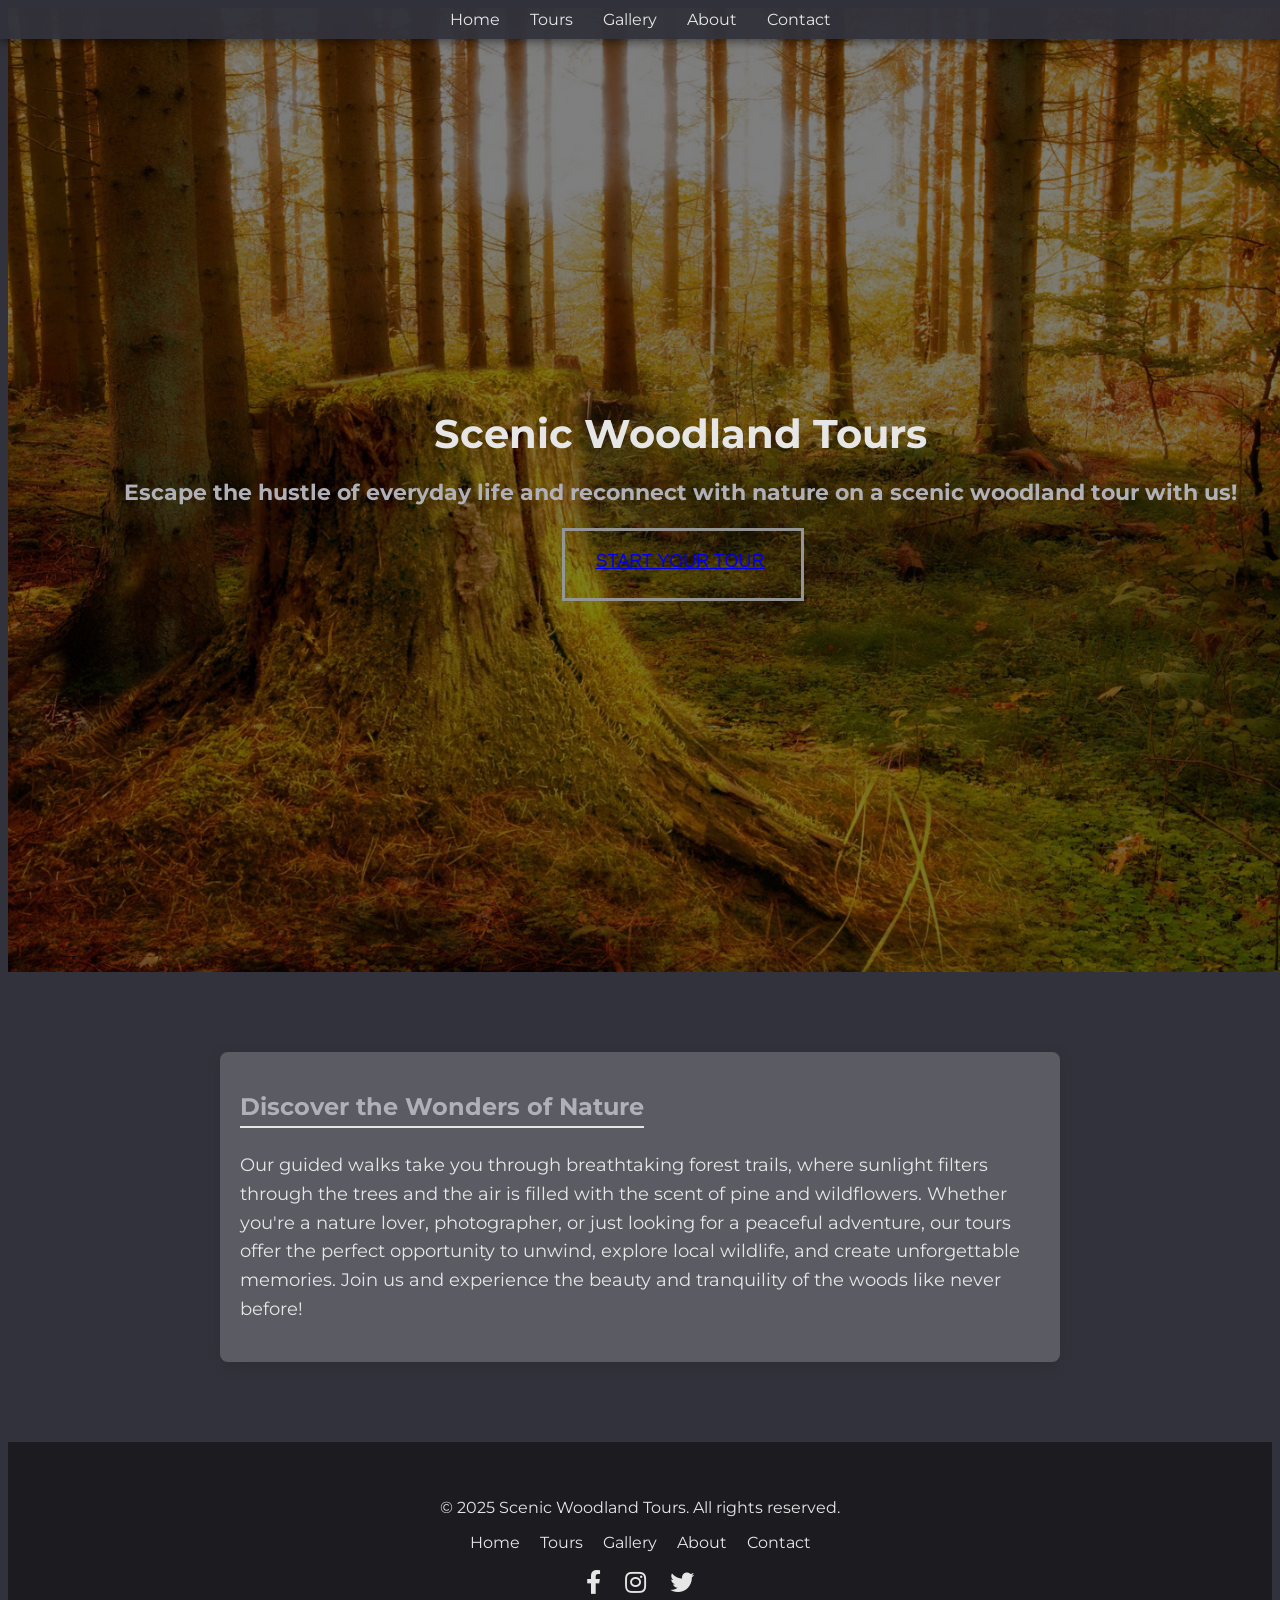
<file: index.html>
<!DOCTYPE html>
<html>

<head>
    <!--Meta info with stylesheet-->
    <title>Scenic Woodland Tours - Home</title>
    <meta charset="UTF-8">
    <meta name="description" content="Scenic Woodland Tours Page">
    <meta name="keywords" content="woodland, tours, wood, forest, walking, hiking, nature, scenic">
    <meta name="author" content="Rory Horne">
    <meta name="viewport" content="width-device-width, initial-scale=1.0">
    <link rel="stylesheet" href="style.css">
    <link href="https://fonts.googleapis.com/css?family=Montserrat" rel="stylesheet" />
    <link href="http://cdnjs.cloudflare.com/ajax/libs/font-awesome/5.15.1/css/all.min.css" rel="stylesheet" />
</head>

<body>
    <!--Navigation Section-->
    <nav>
        <ul>
            <li><a href="index.html">Home</a></li>
            <li><a href="tours.html">Tours</a></li>
            <li><a href="gallery.html">Gallery</a></li>
            <li><a href="about.html">About</a></li>
            <li><a href="contactus.html">Contact</a></li>
        </ul>
    </nav>

    <!--Header Section-->
    <header>
        <div class="container">
            <div class="header-content">
                <h1>Scenic Woodland Tours</h1>
                <h2>Escape the hustle of everyday life and reconnect with nature on a scenic woodland tour with us!</h2>
            </div>
            <div class="button-container">
                <button class="shrink-border"><a href="tours.html">Start Your Tour</a></button>
            </div>
        </div>
    </header>

    <!--Discoveery Section-->
    <section class="chapter-section">
        <!--Sub Header-->
        <h2>Discover the Wonders of Nature</h2>
        <!--Body of Text-->
        <p>
            Our guided walks take you through breathtaking forest trails, where sunlight filters through the trees and
            the air is filled with the scent of pine and wildflowers. Whether you're a nature lover, photographer, or
            just looking for a peaceful adventure, our tours offer the perfect opportunity to unwind, explore local
            wildlife, and create unforgettable memories. Join us and experience the beauty and tranquility of the
            woods like never before!
        </p>
    </section>

    <!--Footer Section-->
    <footer>
        <div class="footer-content">
            <p>&copy; 2025 Scenic Woodland Tours. All rights reserved.</p>
            <ul class="footer-links">
                <li><a href="index.html">Home</a></li>
                <li><a href="tours.html">Tours</a></li>
                <li><a href="gallery.html">Gallery</a></li>
                <li><a href="about.html">About</a></li>
                <li><a href="contactus.html">Contact</a></li>
            </ul>
            <p class="footer-social">
                <a href="https://www.facebook.com" target="_blank"><i class="fab fa-facebook-f"></i></a>
                <a href="https://www.instagram.com" target="_blank"><i class="fab fa-instagram"></i></a>
                <a href="https://www.x.com" target="_blank"><i class="fab fa-twitter"></i></a>
            </p>
        </div>
    </footer>
</body>

</html>
</file>
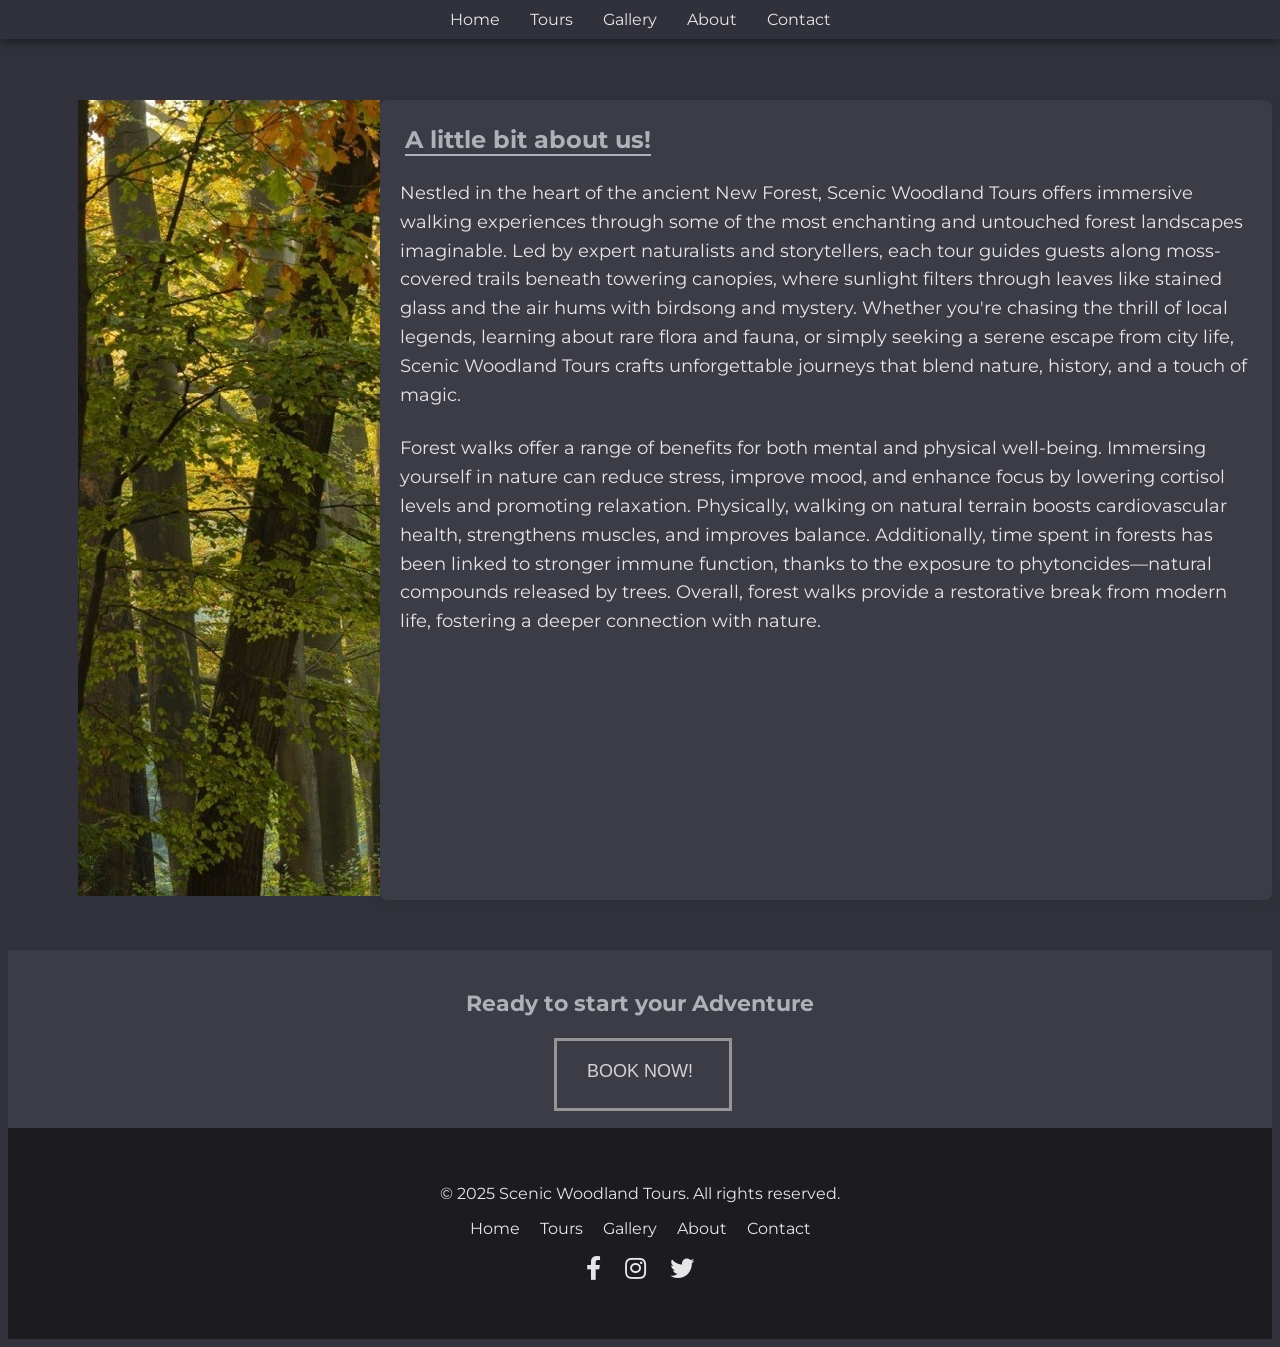
<file: about.html>
<!DOCTYPE html>
<html>

<head>
    <!--Meta info with stylesheet-->
    <title>Scenic Woodland Tours - About</title>
    <meta charset="UTF-8">
    <meta name="description" content="Scenic Woodland Tours Page">
    <meta name="keywords" content="woodland, tours, wood, forest, walking, hiking, nature, scenic">
    <meta name="author" content="Rory Horne">
    <meta name="viewport" content="width-device-width, initial-scale=1.0">
    <link rel="stylesheet" href="style.css">
    <link href="https://fonts.googleapis.com/css?family=Montserrat" rel="stylesheet" />
    <link href="http://cdnjs.cloudflare.com/ajax/libs/font-awesome/5.15.1/css/all.min.css" rel="stylesheet" />
</head>

<body>
    <!--Navigation Section-->
    <nav>
        <ul>
            <li><a href="index.html">Home</a></li>
            <li><a href="tours.html">Tours</a></li>
            <li><a href="gallery.html">Gallery</a></li>
            <li><a href="about.html">About</a></li>
            <li><a href="contactus.html">Contact</a></li>
        </ul>
    </nav>

    <!--This is the About Us section-->
    <div class="two-column-container">
        <div class="img-column"><img src="assets/about-side.jpg" alt="A picture of a lush woodland floor."></div>
        <div class="text-column">
            <section class="about-section">
                <h2>A little bit about us!</h2>
                <p>
                    Nestled in the heart of the ancient New Forest, Scenic Woodland Tours offers immersive walking
                    experiences through some of the most enchanting and untouched forest landscapes imaginable. Led
                    by expert naturalists and storytellers, each tour guides guests along moss-covered trails
                    beneath towering
                    canopies, where sunlight filters through leaves like stained glass and the air hums with
                    birdsong and
                    mystery. Whether you're chasing the thrill of local legends, learning about rare flora and
                    fauna, or simply
                    seeking a serene escape from city life, Scenic Woodland Tours crafts unforgettable journeys that
                    blend nature,
                    history, and a touch of magic.
                </p>
                <p>
                    Forest walks offer a range of benefits for both mental and physical well-being. Immersing
                    yourself in nature can reduce stress, improve mood, and enhance focus by lowering cortisol
                    levels and promoting
                    relaxation. Physically, walking on natural terrain boosts cardiovascular health, strengthens
                    muscles, and
                    improves balance. Additionally, time spent in forests has been linked to stronger immune
                    function, thanks to the
                    exposure to phytoncides—natural compounds released by trees. Overall, forest walks provide a
                    restorative
                    break from modern life, fostering a deeper connection with nature.
                </p>
            </section>
        </div>
    </div>

    <!--Call to Action Section-->

    <section class="call-to-action">
        <h2>Ready to start your Adventure</h2>
        <button class="shrink-border">Book Now!</button>
    </section>

    <!--Footer Section-->
    <footer>
        <div class="footer-content">
            <p>&copy; 2025 Scenic Woodland Tours. All rights reserved.</p>
            <ul class="footer-links">
                <li><a href="index.html">Home</a></li>
                <li><a href="tours.html">Tours</a></li>
                <li><a href="gallery.html">Gallery</a></li>
                <li><a href="about.html">About</a></li>
                <li><a href="contactus.html">Contact</a></li>
            </ul>
            <p class="footer-social">
                <a href="https://www.facebook.com" target="_blank"><i class="fab fa-facebook-f"></i></a>
                <a href="https://www.instagram.com" target="_blank"><i class="fab fa-instagram"></i></a>
                <a href="https://www.x.com" target="_blank"><i class="fab fa-twitter"></i></a>
            </p>
        </div>
    </footer>
</body>

</html>
</file>
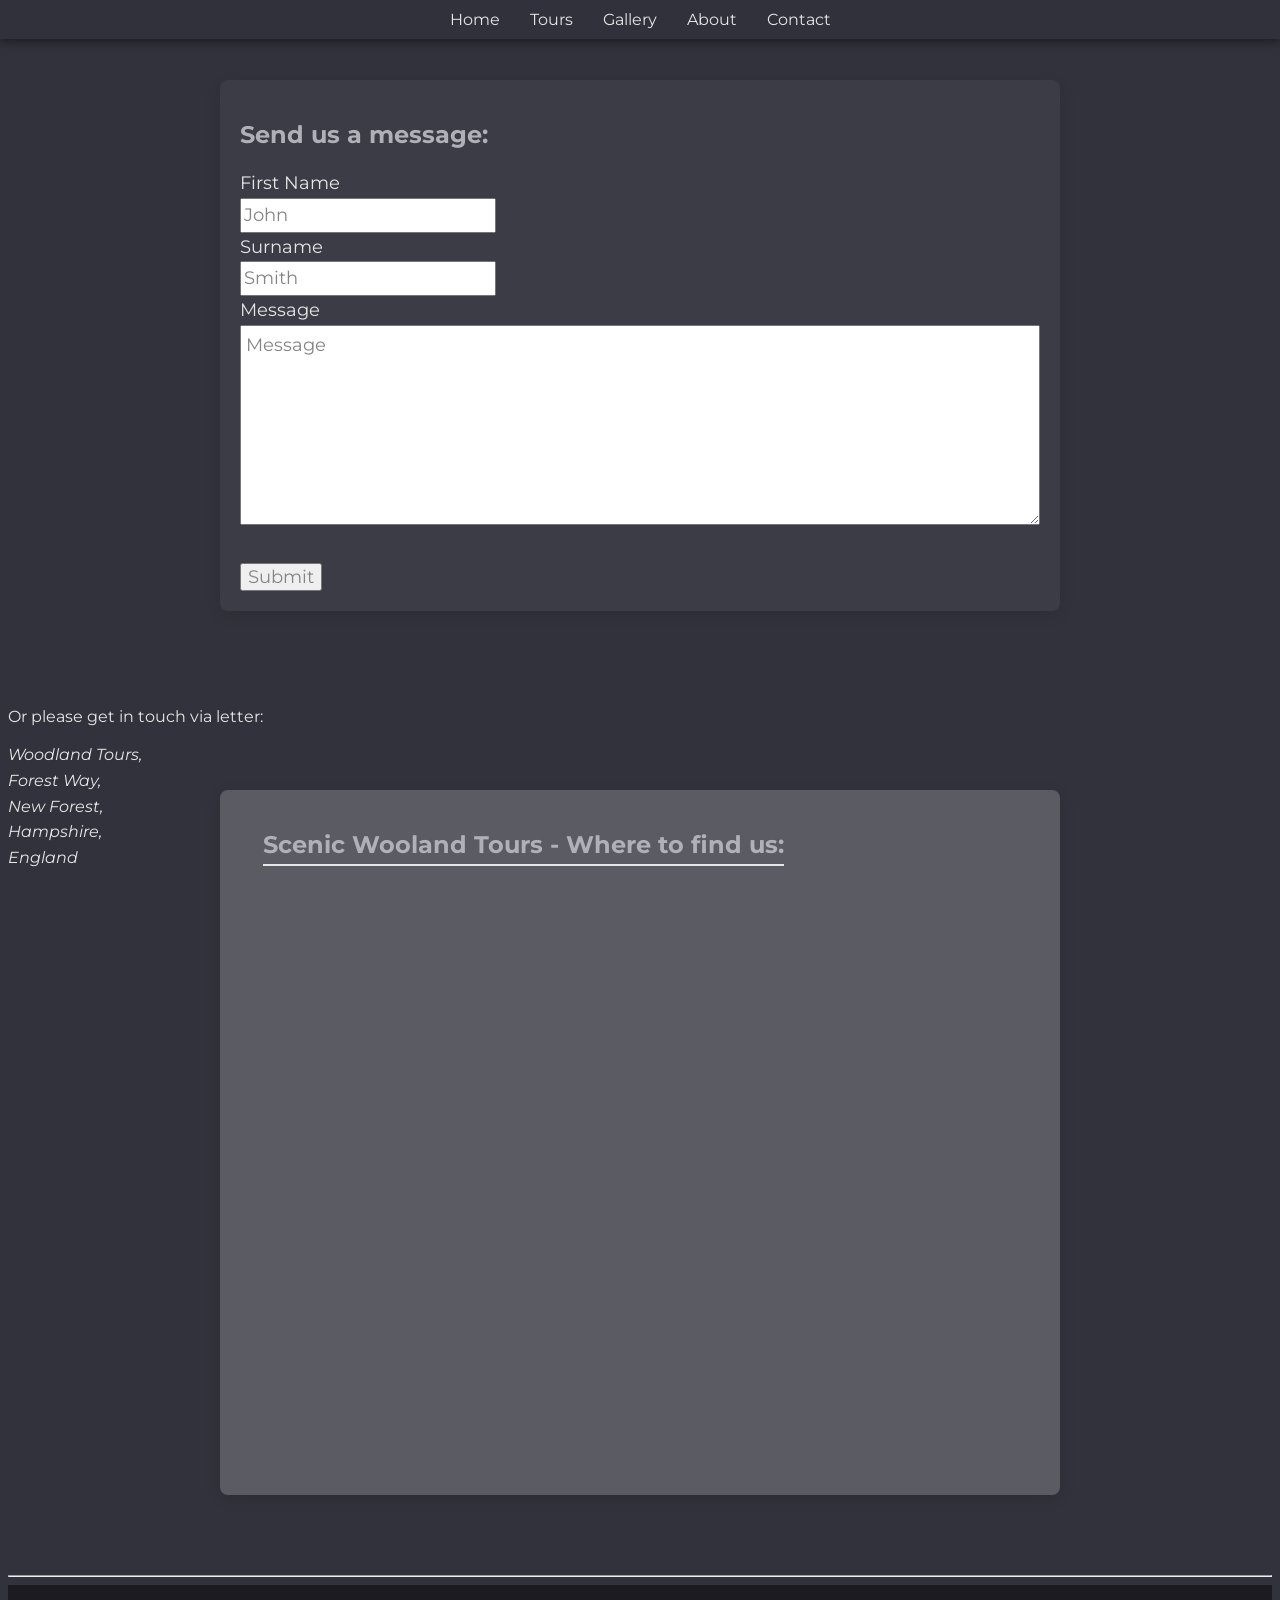
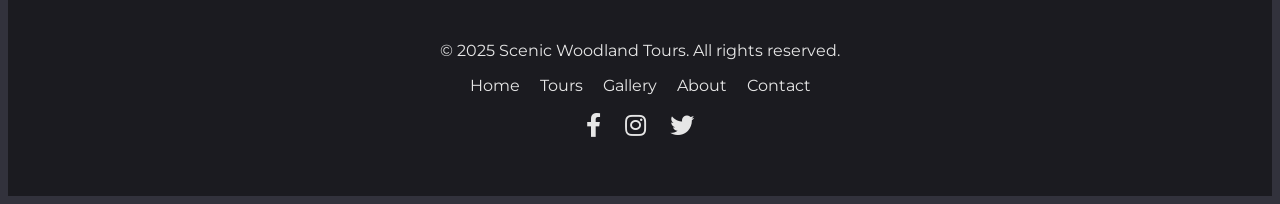
<file: contactus.html>
<!DOCTYPE html>
<html>

<head>
    <!--Meta info with stylesheet-->
    <title>Scenic Woodland Tours - Contact Us</title>
    <meta charset="UTF-8">
    <meta name="description" content="Scenic Woodland Tours Page">
    <meta name="keywords" content="woodland, tours, wood, forest, walking, hiking, nature, scenic">
    <meta name="author" content="Rory Horne">
    <meta name="viewport" content="width-device-width, initial-scale=1.0">
    <link rel="stylesheet" href="style.css">
    <link href="https://fonts.googleapis.com/css?family=Montserrat" rel="stylesheet" />
    <link href="http://cdnjs.cloudflare.com/ajax/libs/font-awesome/5.15.1/css/all.min.css" rel="stylesheet" />
</head>

<body>
    <!--Navigation Section-->
    <nav>
        <ul>
            <li><a href="index.html">Home</a></li>
            <li><a href="tours.html">Tours</a></li>
            <li><a href="gallery.html">Gallery</a></li>
            <li><a href="about.html">About</a></li>
            <li><a href="contactus.html">Contact</a></li>
        </ul>
    </nav>

    <!--Contact Form Section-->
    <div class="contact">
        <div class="contact-box">
            <h2>Send us a message:</h2>
            <form action="form-handler.php">
                <label for="firstname">First Name</label><br>
                <input type="text" id="firstname" name="firstname" value="John"><br>
                <label for="surname">Surname</label><br>
                <input type="text" id="surname" name="surname" value="Smith"><br>
                <label for="message">Message</label><br>
                <textarea id="message" name="message" value="Message" style="resize: both;">Message</textarea>
                <br><br>
                <input type="submit" value="Submit">
            </form>
        </div>
    </div>

    <div class="address" style="float: left;">
        <p>Or please get in touch via letter:</p>
            <address> Woodland Tours,<br>
            Forest Way,<br>
            New Forest,<br>
            Hampshire,<br>
            England<br>
            </address>
    </div>
    <br>

    <!--Map Section-->

    <Section class="chapter-section">
        <h2>Scenic Wooland Tours - Where to find us:</h2>
        <div style=>
            <div style="width: 100%"><iframe width="100%" height="600" frameborder="0" scrolling="no" marginheight="0"
                    marginwidth="0"
                    src="https://maps.google.com/maps?width=100%25&amp;height=600&amp;hl=en&amp;q=whitefield%20Moor+(My%20Business%20Name)&amp;t=&amp;z=14&amp;ie=UTF8&amp;iwloc=B&amp;output=embed"><a
                        href="https://www.mapsdirections.info/fr/calculer-la-population-sur-une-carte">Calculateur de
                        carte de population</a></iframe></div>
        </div>
    </Section>

    <hr>
    <!--Footer Section-->
    <footer>
        <div class="footer-content">
            <p>&copy; 2025 Scenic Woodland Tours. All rights reserved.</p>
            <ul class="footer-links">
                <li><a href="index.html">Home</a></li>
                <li><a href="tours.html">Tours</a></li>
                <li><a href="gallery.html">Gallery</a></li>
                <li><a href="about.html">About</a></li>
                <li><a href="contactus.html">Contact</a></li>
            </ul>
            <p class="footer-social">
                <a href="https://www.facebook.com" target="_blank"><i class="fab fa-facebook-f"></i></a>
                <a href="https://www.instagram.com" target="_blank"><i class="fab fa-instagram"></i></a>
                <a href="https://www.x.com" target="_blank"><i class="fab fa-twitter"></i></a>
            </p>
        </div>
    </footer>
</body>

</html>
</file>
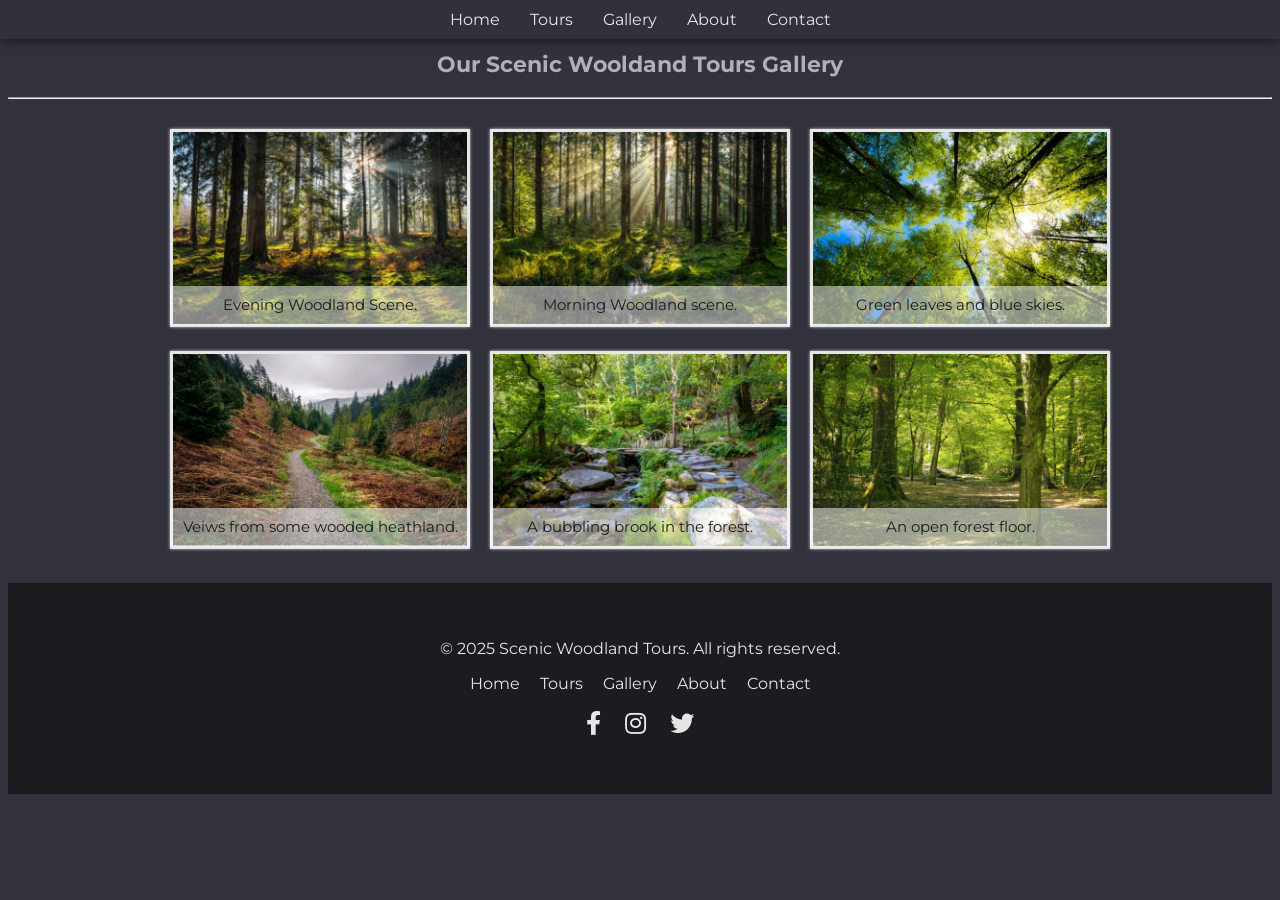
<file: gallery.html>
<!DOCTYPE html>
<html>

<head>
    <!--Meta info with stylesheet-->
    <title>Scenic Woodland Tours - Gallery</title>
    <meta charset="UTF-8">
    <meta name="description" content="Scenic Woodland Tours Page">
    <meta name="keywords" content="woodland, tours, wood, forest, walking, hiking, nature, scenic">
    <meta name="author" content="Rory Horne">
    <meta name="viewport" content="width-device-width, initial-scale=1.0">
    <link rel="stylesheet" href="style.css">
    <link href="https://fonts.googleapis.com/css?family=Montserrat" rel="stylesheet" />
    <link href="http://cdnjs.cloudflare.com/ajax/libs/font-awesome/5.15.1/css/all.min.css" rel="stylesheet" />
</head>

<body>
    <!--Navigation Section-->
    <nav>
        <ul>
            <li><a href="index.html">Home</a></li>
            <li><a href="tours.html">Tours</a></li>
            <li><a href="gallery.html">Gallery</a></li>
            <li><a href="about.html">About</a></li>
            <li><a href="contactus.html">Contact</a></li>
        </ul>
    </nav>

    <!--Gallery Section-->
    <main id="main-gallery-container">
        <header>
            <h2>Our Scenic Wooldand Tours Gallery</h2>
        </header>
        <hr>
        <div id="gallery">
            <figure>
                <img src="assets/gallery1.jpg" alt="A peaceful woodland scene with sun rays peircing through the trees."
                    title="Evening Woodland Scene.">
                <figcaption>
                    Evening Woodland Scene.
                </figcaption>
            </figure>
            <figure>
                <img src="assets/gallery2.jpg" alt="Morning Sunshine in a marshy woodland."
                    title="Morning Woodland scene.">
                <figcaption>
                    Morning Woodland scene.
                </figcaption>
            </figure>
            <figure>
                <img src="assets/gallery3.jpg" alt="A veiw stright up at a blue sky between leafy branches."
                    title="Green leaves and blue skies.">
                <figcaption>
                    Green leaves and blue skies.
                </figcaption>
            </figure>
            <figure>
                <img src="assets/gallery4.jpg" alt="A gravel path winding between wooded heathland."
                    title="A gravel path winding between wooded heathland.">
                <figcaption>
                    Veiws from some wooded heathland.
                </figcaption>
            </figure>
            <figure>
                <img src="assets/gallery5.jpg" alt="A rough paved path and bridge over a woodland stream."
                    title="The bubbling brook in the forest.">
                <figcaption>
                    A bubbling brook in the forest.
                </figcaption>
            </figure>
            <figure>
                <img src="assets/gallery6.jpg" alt="An open forest floor." title="An open forest floor.">
                <figcaption>
                    An open forest floor.
                </figcaption>
            </figure>
        </div>
    </main>

    <!--Footer Section-->
    <footer>
        <div class="footer-content">
            <p>&copy; 2025 Scenic Woodland Tours. All rights reserved.</p>
            <ul class="footer-links">
                <li><a href="index.html">Home</a></li>
                <li><a href="tours.html">Tours</a></li>
                <li><a href="gallery.html">Gallery</a></li>
                <li><a href="about.html">About</a></li>
                <li><a href="contactus.html">Contact</a></li>
            </ul>
            <p class="footer-social">
                <a href="https://www.facebook.com" target="_blank"><i class="fab fa-facebook-f"></i></a>
                <a href="https://www.instagram.com" target="_blank"><i class="fab fa-instagram"></i></a>
                <a href="https://www.x.com" target="_blank"><i class="fab fa-twitter"></i></a>
            </p>
        </div>
    </footer>
</body>

</html>
</file>
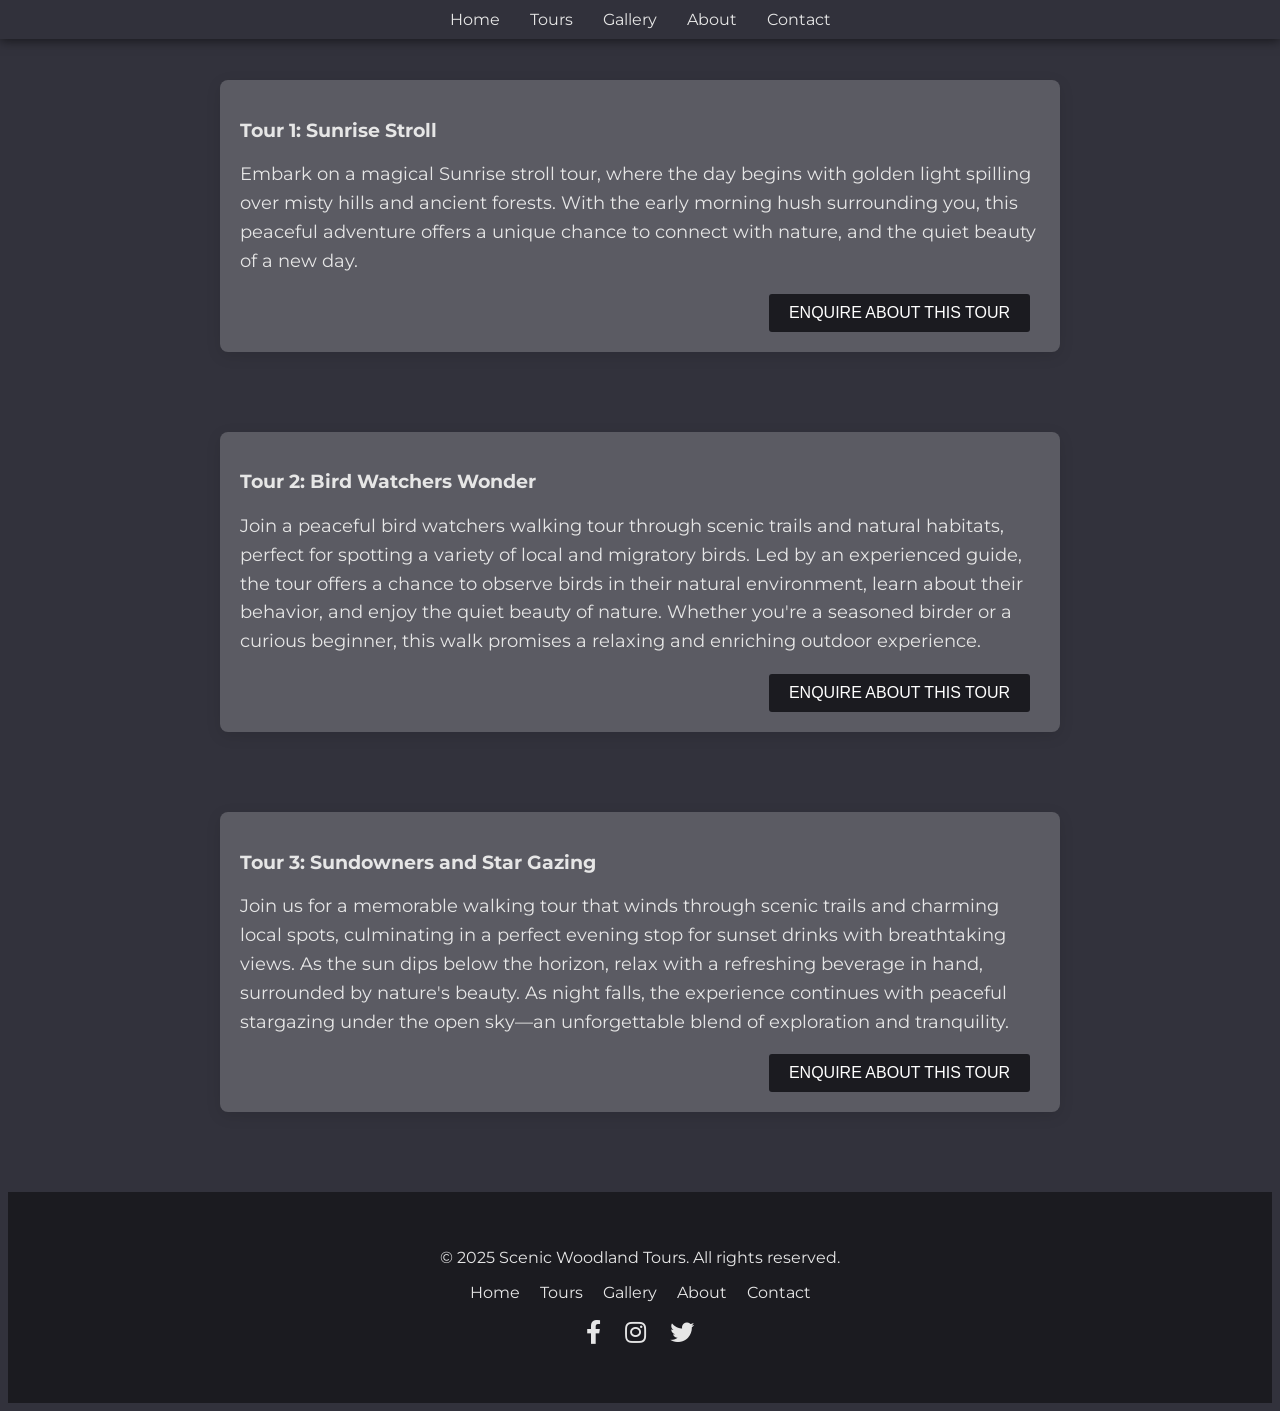
<file: tours.html>
<!DOCTYPE html>
<html>

<head>
    <!--Meta info with stylesheet-->
    <title>Scenic Woodland Tours - Tours</title>
    <meta charset="UTF-8">
    <meta name="description" content="Scenic Woodland Tours Page">
    <meta name="keywords" content="woodland, tours, wood, forest, walking, hiking, nature, scenic">
    <meta name="author" content="Rory Horne">
    <meta name="viewport" content="width-device-width, initial-scale=1.0">
    <link rel="stylesheet" href="style.css">
    <link href="https://fonts.googleapis.com/css?family=Montserrat" rel="stylesheet" />
    <link href="http://cdnjs.cloudflare.com/ajax/libs/font-awesome/5.15.1/css/all.min.css" rel="stylesheet" />
</head>

<body>
    <!--Navigation Section-->
    <nav>
        <ul>
            <li><a href="index.html">Home</a></li>
            <li><a href="tours.html">Tours</a></li>
            <li><a href="gallery.html">Gallery</a></li>
            <li><a href="about.html">About</a></li>
            <li><a href="contactus.html">Contact</a></li>
        </ul>
    </nav>

    <!--Tours Section-->
    <section class="chapter-section">
        <div class="tour-content">
            <h3>Tour 1: Sunrise Stroll</h3>
            <p>Embark on a magical Sunrise stroll tour, where the day begins with golden light spilling over misty hills
                and ancient forests. With the early morning hush surrounding you, this peaceful adventure offers a
                unique chance to connect with nature, and the quiet beauty of a new day.</p>
        </div>
        <div class="tour-button-container">
            <button class="tour-button">Enquire about this tour</button>
        </div>
    </section>
    <section class="chapter-section">
        <div class="tour-content">
            <h3>Tour 2: Bird Watchers Wonder</h3>
            <p>Join a peaceful bird watchers walking tour through scenic trails and natural habitats, perfect for
                spotting a variety of local and migratory birds. Led by an experienced guide, the tour offers a chance
                to observe birds in their natural environment, learn about their behavior, and enjoy the quiet beauty of
                nature. Whether you're a seasoned birder or a curious beginner, this walk promises a relaxing and
                enriching outdoor experience.</p>
        </div>
        <div class="tour-button-container">
             <button class="tour-button">Enquire about this tour</button>
        </div>
    </section>
    <section class="chapter-section">
        <div class="tour-content">
            <h3>Tour 3: Sundowners and Star Gazing</h3>
            <p>Join us for a memorable walking tour that winds through scenic trails and charming local spots,
                culminating in a perfect evening stop for sunset drinks with breathtaking views. As the sun dips below
                the horizon, relax with a refreshing beverage in hand, surrounded by nature's beauty. As night falls,
                the experience continues with peaceful stargazing under the open sky—an unforgettable blend of
                exploration and tranquility.</p>
        </div>
        <div class="tour-button-container">
             <button class="tour-button">Enquire about this tour</button>
        </div>
    </section>

    <!--Footer Section-->
    <footer>
        <div class="footer-content">
            <p>&copy; 2025 Scenic Woodland Tours. All rights reserved.</p>
            <ul class="footer-links">
                <li><a href="index.html">Home</a></li>
                <li><a href="tours.html">Tours</a></li>
                <li><a href="gallery.html">Gallery</a></li>
                <li><a href="about.html">About</a></li>
                <li><a href="contactus.html">Contact</a></li>
            </ul>
            <p class="footer-social">
                <a href="https://www.facebook.com" target="_blank"><i class="fab fa-facebook-f"></i></a>
                <a href="https://www.instagram.com" target="_blank"><i class="fab fa-instagram"></i></a>
                <a href="https://www.x.com" target="_blank"><i class="fab fa-twitter"></i></a>
            </p>
        </div>
    </footer>
</body>

</html>
</file>
<file: style.css>
/*Whole Body Styles*/

body {
    background-color: #32323c;
    font-family: "Montserrat", sans-serif;
    color: #e6e6e6;
}

h1 {
    font-size: 2.5rem;
    margin-bottom: 20px;
}

h2 {
    font-size: 1.4rem;
    color: #b0b0b8;
}

/*Navigation Styles */

nav {
    position: fixed;
    top: 0;
    left: 0;
    width: 100%;
    padding: 10px 0;
    z-index: 1000;
    background-color: rgba(50, 50, 60, 0.95);
    box-shadow: 0 2px 10px rgba(0, 0, 0, 0.52);
}

nav ul {
    list-style: none;
    padding: 0;
    margin: 0;
    display: flex;
    justify-content: center;
    align-items: center;
}

nav li {
    margin: 0 15px;
}

nav a {
    font-size: 16px;
    color: #E6E6E6;
    text-decoration: none;
    transition: color 0.3s, border-bottom 0.3s;
    padding-bottom: 5px;
    position: relative;
}

nav a:hover {
    color: #1d611d;
    border-bottom: 2px solid #1d611d;
}

/* Header Section Styles */

.container {
    display: flex;
    flex-direction: column;
    justify-content: center;
    height: 100vh;
    width: 100vw;
    text-align: center;
    padding: 2rem;
    padding-top: 60;
    background-image: url("assets/trees.jpg");
    background-size: cover;
    background-position: center center;
    background-repeat: no-repeat;
    position: relative;
}

.container::before {
    content: "";
    position: absolute;
    top: 0;
    left: 0;
    right: 0;
    bottom: 0;
    background-color: rgba(0, 0, 0, 0.5);
    z-index: 0;
}

.header-content,
.button-container {
    position: relative;
    z-index: 1;
}

/* Header Section Styles - Button */

button {
    text-transform: uppercase;
    position: relative;
    border: none;
    font-size: 18px;
    transform: 0.2s;
    background-color: 0.2s;
    outline: none;
    border-radius: 3px;
    margin: 0 10px;
    padding: 23px 33px;
    border: 3px solid transparent;
    cursor: pointer;
}

button:active {
    transform: translate(3px);
}

button::after,
button::after {
    border-radius: 3px;
}

.shrink-border {
    background-color: transparent;
    box-shadow: none;
    /*color: #1b1b20;*/
    color: #d3d3d3;
}

.shrink-border:hover {
    background-color: transparent;
    box-shadow: none;
    color: #e6e6e6;
}

.shrink-border::before {
    content: "";
    position: absolute;
    top: 0;
    left: 0;
    width: 100%;
    height: 100%;
    border: 3px solid #1b1b20;
    border: 3px solid #959595;
    transition: opacity 0.3s, border 0.3s;
}

.shrink-border:hover::before {
    opacity: 0;
    transform: scaleX(1.1) scaleY(1.3);
}

.shrink-border::after {
    content: "";
    position: absolute;
    top: 0;
    left: 0;
    width: 100%;
    height: 100%;
    background-color: transparent;
    border: 3px solid #e6e6e6;
    opacity: 0;
    z-index: -1;
    transform: scaleX(1.1) scaleY(1.3);
    transition: opacity 0.3s, border 0.3s;
}

.shrink-border:hover::after {
    opacity: 1;
    transform: scaleX(1) scaleY(1);
}

/*Main Body Text Styles */

.chapter-section {
    background-color: rgba(255, 255, 255, 0.2);
    border-radius: 8px;
    box-shadow: 0 4px 15px rgba(0, 0, 0, 0.1);
    padding: 20px;
    margin: 80px auto;
    max-width: 800px;
}

.chapter-section h2 {
    font-size: 24px;
    margin-bottom: 5px;
    border-bottom: 2px solid #e6e6e6;
    display: inline-block;
    padding-bottom: 5px;
}

.chapter-section p {
    font-size: 18px;
    line-height: 1.6;
}

/* Footer Section Styles - Button */

footer {
    background-color: #1b1b20;
    padding: 40px 0;
}

.footer-content {
    text-align: center;
    max-width: 1200px;
    margin: 0 auto;
}

.footer-links {
    list-style-type: none;
    padding: 0;
    display: flex;
    justify-content: center;
    gap: 20px;
}

.footer-links a {
    color: #e6e6e6;
    text-decoration: none;
    transform: color 0.3s;
}

.footer-links a:hover {
    color: #1d611d;
    text-decoration: none;
    transform: color 0.3s;
}

.footer-social {
    margin-top: 0;
}

.footer-social a {
    color: #e6e6e6;
    font-size: 24px;
    margin: 0 10px;
    text-decoration: none;
    transition: color 0.3s;
}

.footer-social a:hover {
    color: #1d611d;
}

/*Button Alignment for Tours Page*/

.tours-content {
    display: flex;
    justify-content: space-between;
}

.tour-button {
    align-self: flex-end;
}

/*Tours Section Styles*/

.tour-button-container {
    text-align: right;
    margin-top: 10px;   
}

.tour-button {
    text-transform: uppercase;
    font-size: 16px;
    color: #fff;
    background-color: #1b1b20;
    border: none;
    border-radius: 3px;
    padding: 10px 20px;
    cursor: pointer;
    transition: background-color 0.3s;
}

.tour-button:hover {
    background-color: #185018;
}

/*Gallery Section Styles*/

#main-gallery-container {
    margin-top: 50px;
}

#main-gallery-container h2 {
    text-align: center;
}

#gallery {
    display: grid;
    grid-template-columns: 1fr 1fr 1fr;
    width: 75vw;
    margin: 20px auto;
}

figure {
    margin: 10px;
    padding: 0px;
    position: relative;
}

figure img {
    width: 100%;
}

#gallery img {
    padding: 0px;
    border: 3px solid #e6e6e6;
    position: relative;
    box-shadow: 0px 0px 3px #ccc;
    z-index: -1;
    width: 100%;
    box-sizing: border-box;
}

figcaption {
    background-color: rgba(255, 255, 255, 0.5);
    width: 100%;
    text-align: center;
    color: #1b1b20;
    z-index: 1;
    padding: 9px 0px 11px 0px;
    font-size: 15px;
    position: absolute;
    bottom: 6px;
}

@media screen and (max-width: 600px) {
    figcaption {
        font-size: 3vw;
    }

    #gallery {
        grid-template-columns: 1fr;
        width: 90vw;
    }
}

/*About Section Styles*/

.two-column-container {
    display: flex;
    justify-content: space-between;
    margin-top: 100px;
    margin-left: 70px;
    margin-bottom: 50px;
    align-items: stretch;
}

.img-column {
    width: 302px;
    height: 100%;
}

.text-column {
    background-color: rgba(255, 255, 255, 0.05);
    padding: 20px;
    box-shadow: 0 4px 15px rgba(0, 0, 0, 0.1);
    border-radius: 8px;
    flex: 1;
}

.about-section h2 {
    font-size: 24px;
    border-bottom: 2px solid;
    display: inline-block;
    margin: 5px;
}

.about-section p {
    font-size: 18px;
    line-height: 1.6;
    margin-bottom: 20px;
    padding-bottom: 5px;
}

/*Call to Action Section Styles*/

.call-to-action {
    background-color: rgba(255, 255, 255, 0.05);
    text-align: center;
    padding: 20px;
}

/*Contact Us Section Styles*/

.contact {
    background-color: rgba(255, 255, 255, 0.05);
    padding: 20px;
    margin: 80px auto;
    max-width: 800px;
    box-shadow: 0 4px 15px rgba(0, 0, 0, 0.1);
    border-radius: 8px;
}

.contact h2 {
    font-size: 24px;
    margin-bottom: 20px;
    margin-top: 20px;
    display: inline-block;
    padding-bottom: 5x;
}

.contact form {
    font-size: 18px;
    line-height: 1.6;
    margin: 0;
}

.contact input {
    font-family: "Montserrat", sans-serif;
    font-size: 18px;
    color: #848484;
    line-height: 1.6;
    margin: 0;
}

.contact textarea {
    font-family: "Montserrat", sans-serif;
    font-size: 18px;
    color: #848484;
    line-height: 1.6;
    margin: 0;
}

.message-box input[type="text"],
textarea {
    width: 100%;
    height: 200px;
    padding: 5px;
    box-sizing: border-box;
}

.message-box textarea {
    height: 200px;
    resize: vertical;
}

.message-box .container {
    max-width: 600px;
    margin: 0 auto;
}

address {
    font-size: 16px;
    line-height: 1.6;
}
</file>
